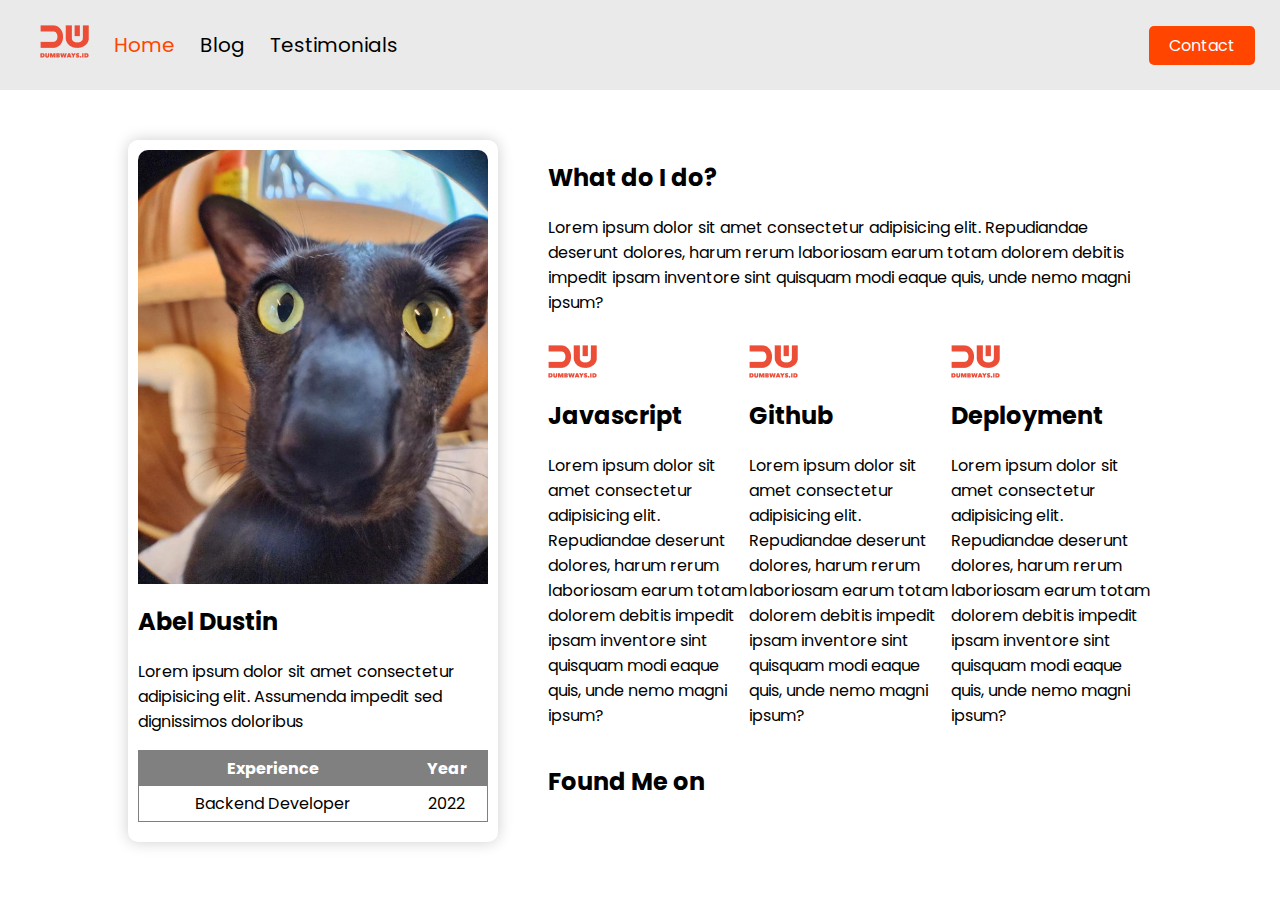
<file: index.html>
<html>
  <head>
    <title>Personal Web</title>
    <link rel="stylesheet" href="css/style.css" />
    <link
      rel="stylesheet"
      href="https://cdnjs.cloudflare.com/ajax/libs/font-awesome/6.4.0/css/all.min.css"
      integrity="sha512-iecdLmaskl7CVkqkXNQ/ZH/XLlvWZOJyj7Yy7tcenmpD1ypASozpmT/E0iPtmFIB46ZmdtAc9eNBvH0H/ZpiBw=="
      crossorigin="anonymous"
      referrerpolicy="no-referrer"
    />
  </head>
  <body>
    <nav>
      <div class="nav-left">
        <ul>
          <li>
            <img src="assets/images/logo.png" alt="dumbways_logo" />
          </li>
          <li class="item-collapse">
            <a class="active" href="index.html">Home</a>
          </li>
          <li class="item-collapse">
            <a href="blog.html">Blog</a>
          </li>
          <li class="item-collapse">
            <a href="testimonials.html">Testimonials</a>
          </li>
        </ul>
      </div>
      <div class="nav-right item-collapse">
        <a href="contact.html">Contact</a>
      </div>
      <div class="nav-right" id="barsmenu">
        <button
          style="background-color: transparent; border: none; cursor: pointer"
          onclick="openHamburger()"
        >
          <i class="fa-2x fa-solid fa-bars"></i>
        </button>
      </div>
    </nav>

    <div class="hamburger-nav-container" id="hamburger-nav-container">
      <a href="index.html" class="hamburger-active">Home</a>
      <a href="blog.html">Blog</a>
      <a href="testimonials.html">Testimonials</a>
      <a href="contact.html">Contact</a>
    </div>

    <div class="container">
      <section>
        <div class="left">
          <div
            style="
              width: 350px;
              margin: 0 auto;
              padding: 10px;
              border-radius: 10px;
              box-shadow: 0 0 15px #cecece;
            "
            class="card-container"
          >
            <img
              style="width: 100%; border-radius: 10px 10px 0 0"
              src="assets/images/image.jpg"
              alt="gambar wibu"
            />
            <h2>Abel Dustin</h2>
            <p>
              Lorem ipsum dolor sit amet consectetur adipisicing elit. Assumenda
              impedit sed dignissimos doloribus
            </p>

            <table
              style="
                border: 1px solid grey;
                width: 100%;
                text-align: center;
                border-collapse: collapse;
                margin-bottom: 10px;
              "
              cellpadding="5px"
            >
              <tr style="background-color: grey; color: white">
                <th>Experience</th>
                <th>Year</th>
              </tr>
              <tr>
                <td>Backend Developer</td>
                <td>2022</td>
              </tr>
            </table>
          </div>
        </div>
        <div class="right">
          <h2>What do I do?</h2>
          Lorem ipsum dolor sit amet consectetur adipisicing elit. Repudiandae
          deserunt dolores, harum rerum laboriosam earum totam dolorem debitis
          impedit ipsam inventore sint quisquam modi eaque quis, unde nemo magni
          ipsum?
          <div class="skill">
            <div>
              <img src="assets/images/logo.png" alt="" />
              <h2>Javascript</h2>
              <p>
                Lorem ipsum dolor sit amet consectetur adipisicing elit.
                Repudiandae deserunt dolores, harum rerum laboriosam earum totam
                dolorem debitis impedit ipsam inventore sint quisquam modi eaque
                quis, unde nemo magni ipsum?
              </p>
            </div>
            <div>
              <img src="assets/images/logo.png" alt="" />
              <h2>Github</h2>
              <p>
                Lorem ipsum dolor sit amet consectetur adipisicing elit.
                Repudiandae deserunt dolores, harum rerum laboriosam earum totam
                dolorem debitis impedit ipsam inventore sint quisquam modi eaque
                quis, unde nemo magni ipsum?
              </p>
            </div>
            <div>
              <img src="assets/images/logo.png" alt="" />
              <h2>Deployment</h2>
              <p>
                Lorem ipsum dolor sit amet consectetur adipisicing elit.
                Repudiandae deserunt dolores, harum rerum laboriosam earum totam
                dolorem debitis impedit ipsam inventore sint quisquam modi eaque
                quis, unde nemo magni ipsum?
              </p>
            </div>
          </div>
          <div class="social-media">
            <h2>Found Me on</h2>
            <i class="fa-brands fa-facebook"></i>
            <i class="fa-brands fa-twitter"></i>
            <i class="fa-brands fa-instagram"></i>
          </div>
        </div>
      </section>
    </div>
    <script src="js/index.js"></script>
  </body>
</html>
</file>
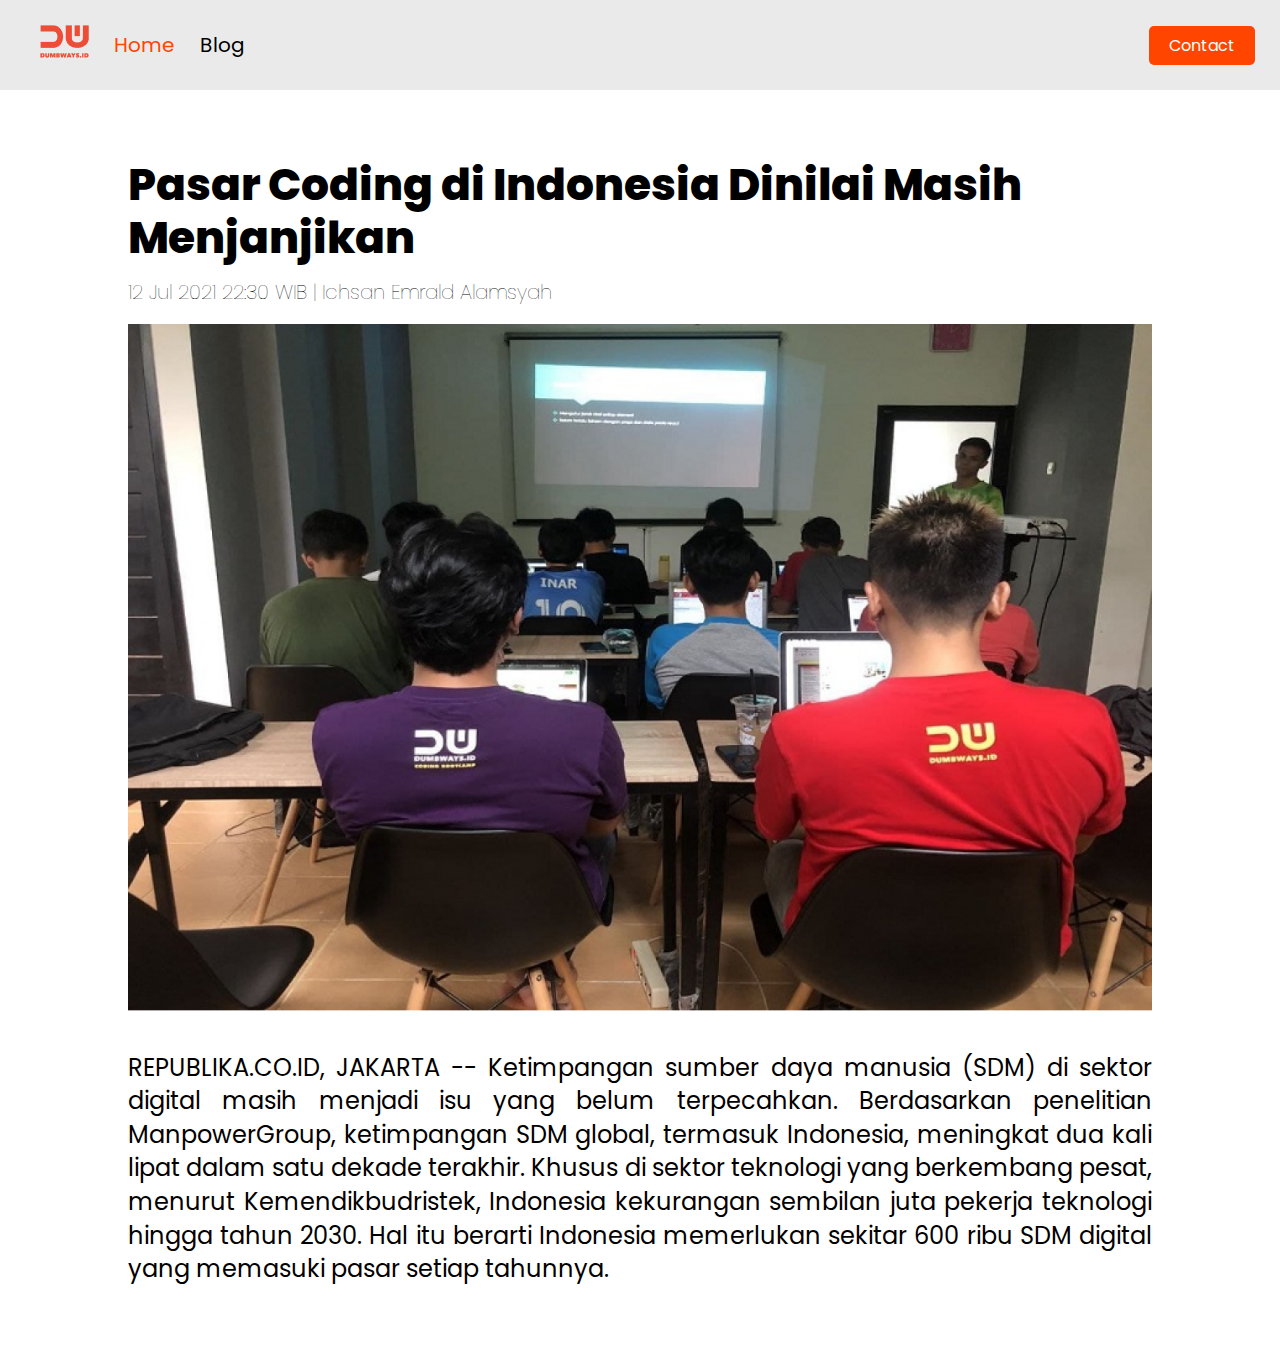
<file: blog-detail.html>
<html>
  <head>
    <title>Blog Detail</title>
    <link rel="stylesheet" href="css/blog.css" />
    <link rel="stylesheet" href="css/style.css" />
  </head>
  <body>
    <nav>
      <div class="nav-left">
        <ul>
          <li>
            <img src="assets/images/logo.png" alt="dumbways_logo" />
          </li>
          <li>
            <a class="active" href="index.html">Home</a>
          </li>
          <li>
            <a href="#">Blog</a>
          </li>
        </ul>
      </div>
      <div class="nav-right">
        <a href="contact.html">Contact</a>
      </div>
    </nav>

    <div class="blog-detail">
      <div class="blog-detail-container">
        <h1>Pasar Coding di Indonesia Dinilai Masih Menjanjikan</h1>
        <div class="author">12 Jul 2021 22:30 WIB | Ichsan Emrald Alamsyah</div>
        <img src="assets/images/blog-img-detail.png" alt="blog_detail" />
        <p>
          REPUBLIKA.CO.ID, JAKARTA -- Ketimpangan sumber daya manusia (SDM) di
          sektor digital masih menjadi isu yang belum terpecahkan. Berdasarkan
          penelitian ManpowerGroup, ketimpangan SDM global, termasuk Indonesia,
          meningkat dua kali lipat dalam satu dekade terakhir. Khusus di sektor
          teknologi yang berkembang pesat, menurut Kemendikbudristek, Indonesia
          kekurangan sembilan juta pekerja teknologi hingga tahun 2030. Hal itu
          berarti Indonesia memerlukan sekitar 600 ribu SDM digital yang
          memasuki pasar setiap tahunnya.
        </p>
      </div>
    </div>
  </body>
</html>
</file>
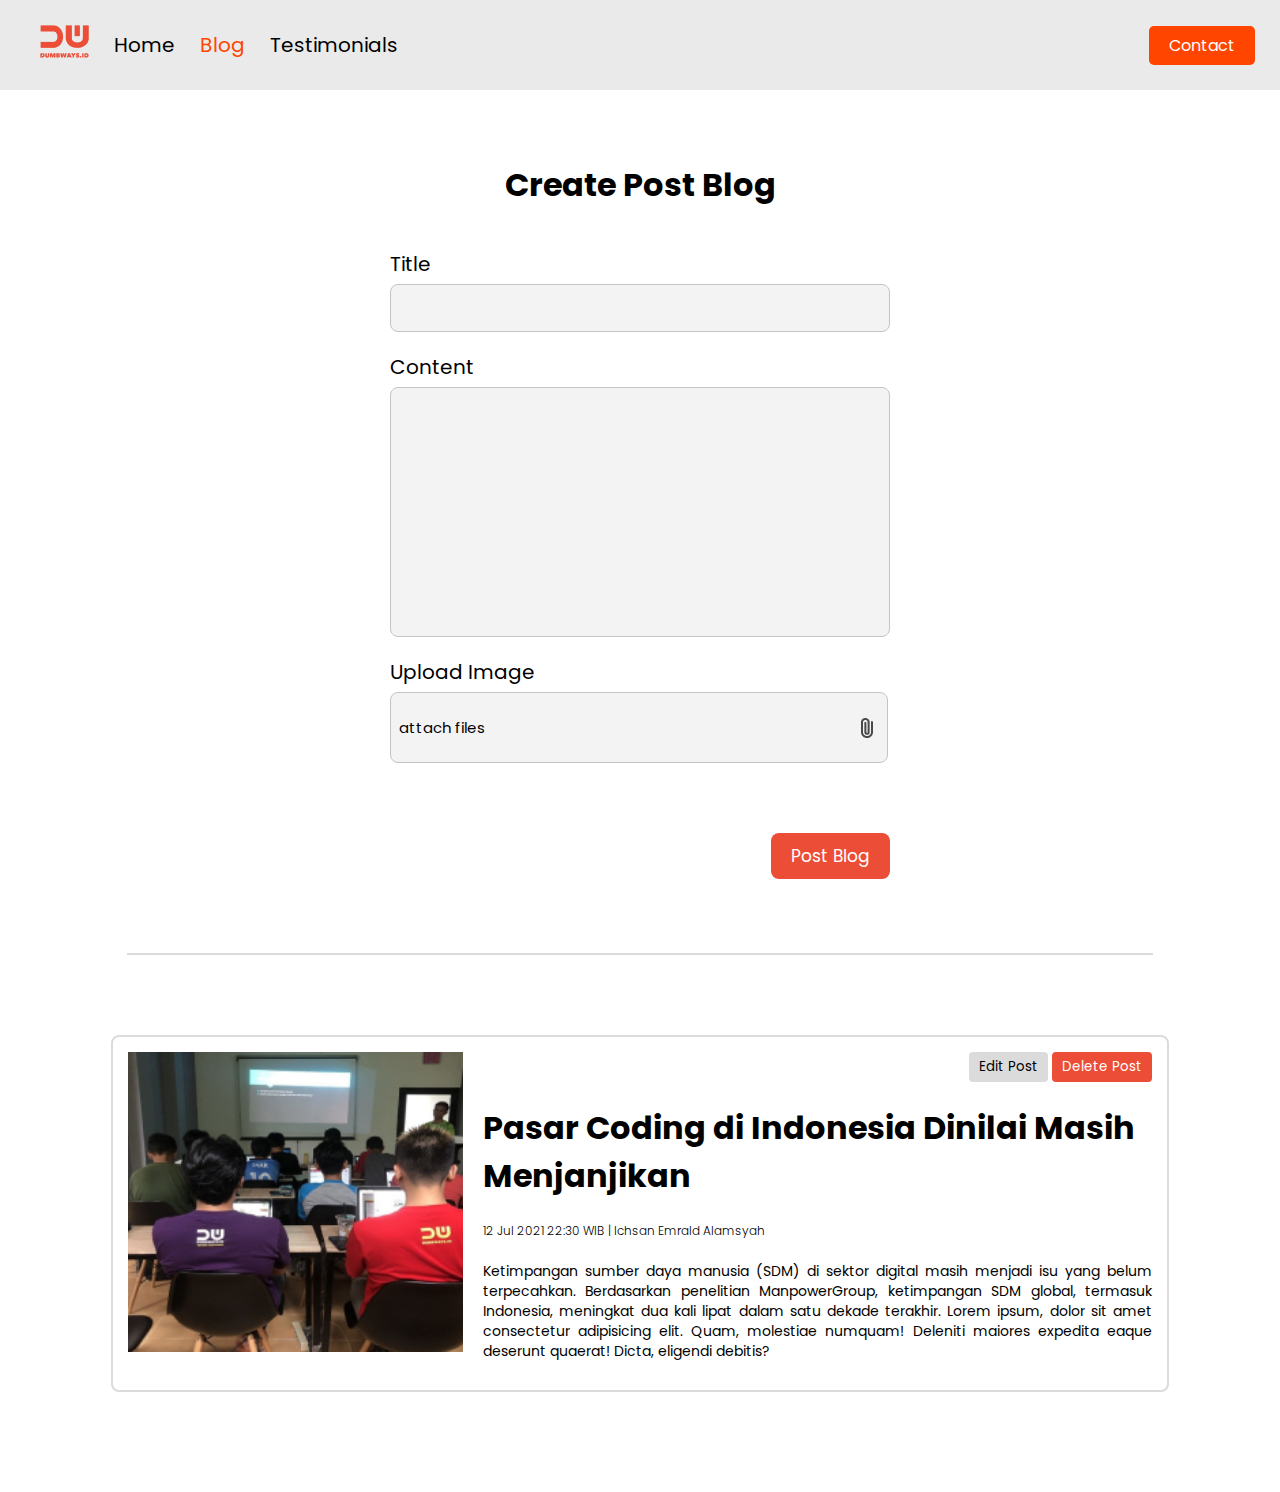
<file: blog.html>
<html>
  <head>
    <title>Blog Page</title>
    <link rel="stylesheet" href="css/style.css" />
    <link rel="stylesheet" href="css/blog.css" />
    <link
      rel="stylesheet"
      href="https://cdnjs.cloudflare.com/ajax/libs/font-awesome/6.4.0/css/all.min.css"
      integrity="sha512-iecdLmaskl7CVkqkXNQ/ZH/XLlvWZOJyj7Yy7tcenmpD1ypASozpmT/E0iPtmFIB46ZmdtAc9eNBvH0H/ZpiBw=="
      crossorigin="anonymous"
      referrerpolicy="no-referrer"
    />
  </head>
  <body>
    <nav>
      <div class="nav-left">
        <ul>
          <li>
            <img src="assets/images/logo.png" alt="dumbways_logo" />
          </li>
          <li class="item-collapse">
            <a href="index.html">Home</a>
          </li>
          <li class="item-collapse">
            <a class="active" href="blog.html">Blog</a>
          </li>
          <li class="item-collapse">
            <a href="testimonials.html">Testimonials</a>
          </li>
        </ul>
      </div>
      <div class="nav-right item-collapse">
        <a href="contact.html">Contact</a>
      </div>
      <div class="nav-right" id="barsmenu">
        <button
          style="background-color: transparent; border: none; cursor: pointer"
          onclick="openHamburger()"
        >
          <i class="fa-2x fa-solid fa-bars"></i>
        </button>
      </div>
    </nav>

    <div class="hamburger-nav-container" id="hamburger-nav-container">
      <a href="index.html">Home</a>
      <a href="blog.html" class="hamburger-active">Blog</a>
      <a href="testimonials.html">Testimonials</a>
      <a href="contact.html">Contact</a>
    </div>

    <div class="blog">
      <div class="blog-form">
        <div class="form-container">
          <form onsubmit="addBlog(event)">
            <h1>Create Post Blog</h1>
            <div>
              <label for="input-blog-title">Title</label>
              <input type="text" id="input-blog-title" />
            </div>
            <div>
              <label for="input-blog-content">Content</label>
              <textarea id="input-blog-content"></textarea>
            </div>
            <div>
              <label>Upload Image</label>
              <div class="input-blog-image-group">
                <label for="input-blog-image">
                  <p>attach files</p>
                  <img src="assets/images/file.png" alt="file" />
                </label>
                <input type="file" id="input-blog-image" hidden />
              </div>
            </div>
            <div class="button-group">
              <button>Post Blog</button>
            </div>
          </form>
        </div>
      </div>

      <hr class="line" />

      <div id="contents" class="blog-list">
        <div class="blog-list-item">
          <div class="blog-image">
            <img src="assets/images/blog-img.png" alt="blog_img" />
          </div>
          <div class="blog-content">
            <div class="btn-group">
              <button class="btn-edit">Edit Post</button>
              <button class="btn-delete">Delete Post</button>
            </div>
            <h1>
              <a href="blog-detail.html" target="_blank"
                >Pasar Coding di Indonesia Dinilai Masih Menjanjikan</a
              >
            </h1>
            <div class="detail-blog-content">
              12 Jul 2021 22:30 WIB | Ichsan Emrald Alamsyah
            </div>
            <p>
              Ketimpangan sumber daya manusia (SDM) di sektor digital masih
              menjadi isu yang belum terpecahkan. Berdasarkan penelitian
              ManpowerGroup, ketimpangan SDM global, termasuk Indonesia,
              meningkat dua kali lipat dalam satu dekade terakhir. Lorem ipsum,
              dolor sit amet consectetur adipisicing elit. Quam, molestiae
              numquam! Deleniti maiores expedita eaque deserunt quaerat! Dicta,
              eligendi debitis?
            </p>
          </div>
        </div>
      </div>
    </div>

    <script src="js/blog.js"></script>
    <script src="js/index.js"></script>
  </body>
</html>
</file>
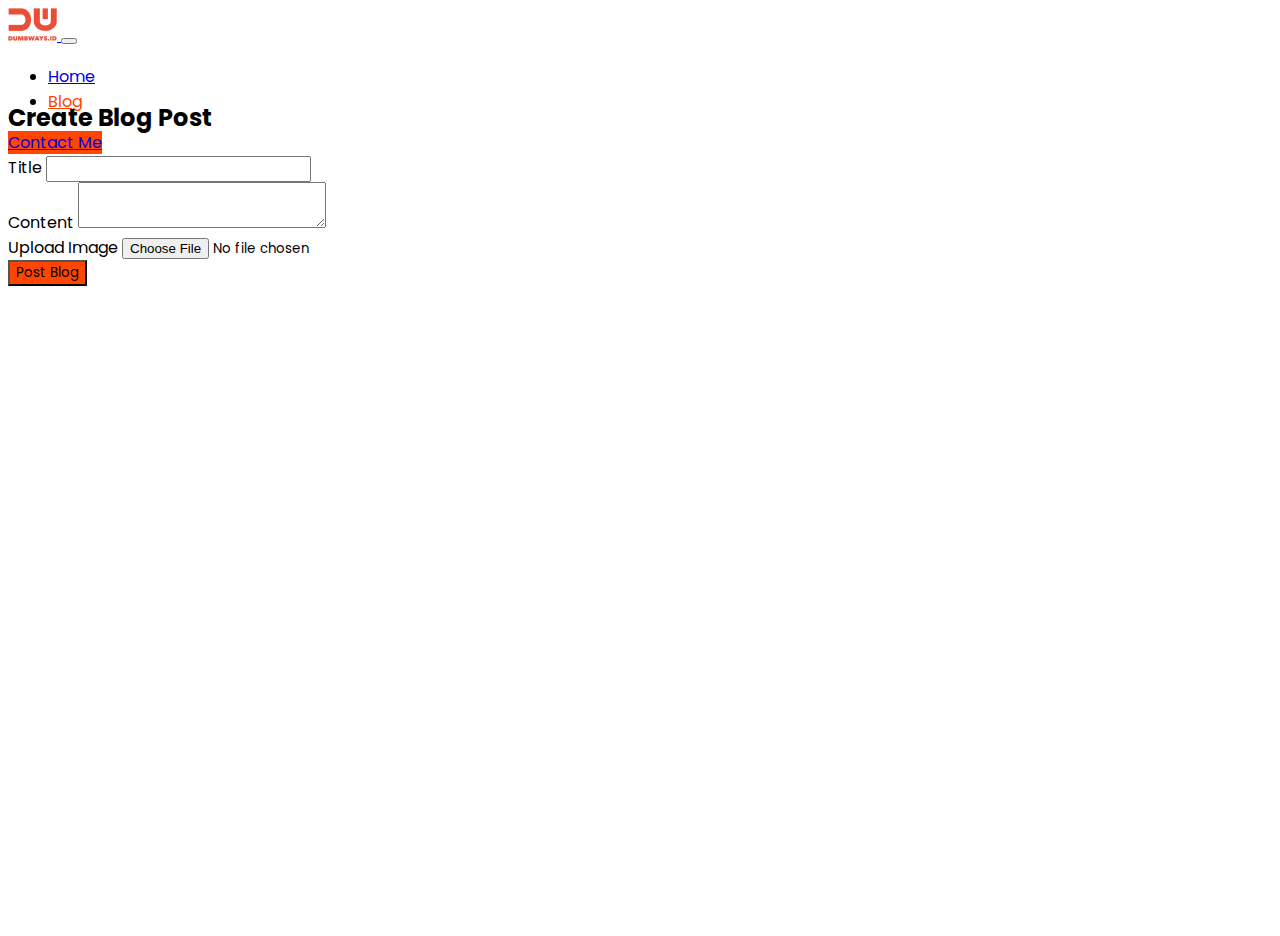
<file: form-blog.html>
<html>
  <head>
    <title>Blog Post</title>
    <link rel="stylesheet" href="css/form-blog.css" />
    <link
      href="https://cdn.jsdelivr.net/npm/bootstrap@5.3.0/dist/css/bootstrap.min.css"
      rel="stylesheet"
      integrity="sha384-9ndCyUaIbzAi2FUVXJi0CjmCapSmO7SnpJef0486qhLnuZ2cdeRhO02iuK6FUUVM"
      crossorigin="anonymous"
    />
  </head>
  <body>
    <nav class="navbar navbar-expand-lg bg-light">
      <div class="container">
        <a class="navbar-brand" href="#">
          <img src="assets/images/logo.png" />
        </a>
        <button
          class="navbar-toggler"
          type="button"
          data-bs-toggle="collapse"
          data-bs-target="#navbarTogglerDemo02"
          aria-control="navbarTogglerDemo02"
          aria-expanded="false"
          aria-label="Toggle Navigation"
        >
          <span class="navbar-toggler-icon"></span>
        </button>
        <div class="collapse navbar-collapse" id="navbarTogglerDemo02">
          <ul class="navbar-nav me-auto mb-2 mb-lg-0">
            <li class="nav-item">
              <a class="nav-link" aria-current="page" href="#">Home</a>
            </li>
            <li class="nav-item">
              <a
                class="nav-link active text-orange fw-bold"
                aria-current="page"
                href="#"
                >Blog</a
              >
            </li>
          </ul>
          <a href="#" class="btn bg-orange text-white px-2">Contact Me</a>
        </div>
      </div>
    </nav>

    <div
      class="container-fluid d-flex justify-content-center align-items-center"
    >
      <div class="container-form">
        <h2 class="mb-3 text-center">Create Blog Post</h2>
        <form action="">
          <div class="mb-3">
            <label for="inputTitle" class="form-label">Title</label>
            <input type="text" id="inputTitle" class="form-control" />
          </div>
          <div class="mb-3">
            <label for="inputContent" class="form-label">Content</label>
            <textarea id="inputContent" class="form-control"></textarea>
          </div>
          <div class="mb-3">
            <label for="inputImage" class="form-label">Upload Image</label>
            <input type="file" id="inputImage" class="form-control" />
          </div>
          <div class="d-grip gap-2 d-md-flex justify-content-md-end">
            <button type="button" class="btn bg-orange text-white">
              Post Blog
            </button>
          </div>
        </form>
      </div>
    </div>
    <script
      src="https://cdn.jsdelivr.net/npm/bootstrap@5.3.0/dist/js/bootstrap.bundle.min.js"
      integrity="sha384-geWF76RCwLtnZ8qwWowPQNguL3RmwHVBC9FhGdlKrxdiJJigb/j/68SIy3Te4Bkz"
      crossorigin="anonymous"
    ></script>
  </body>
</html>
</file>
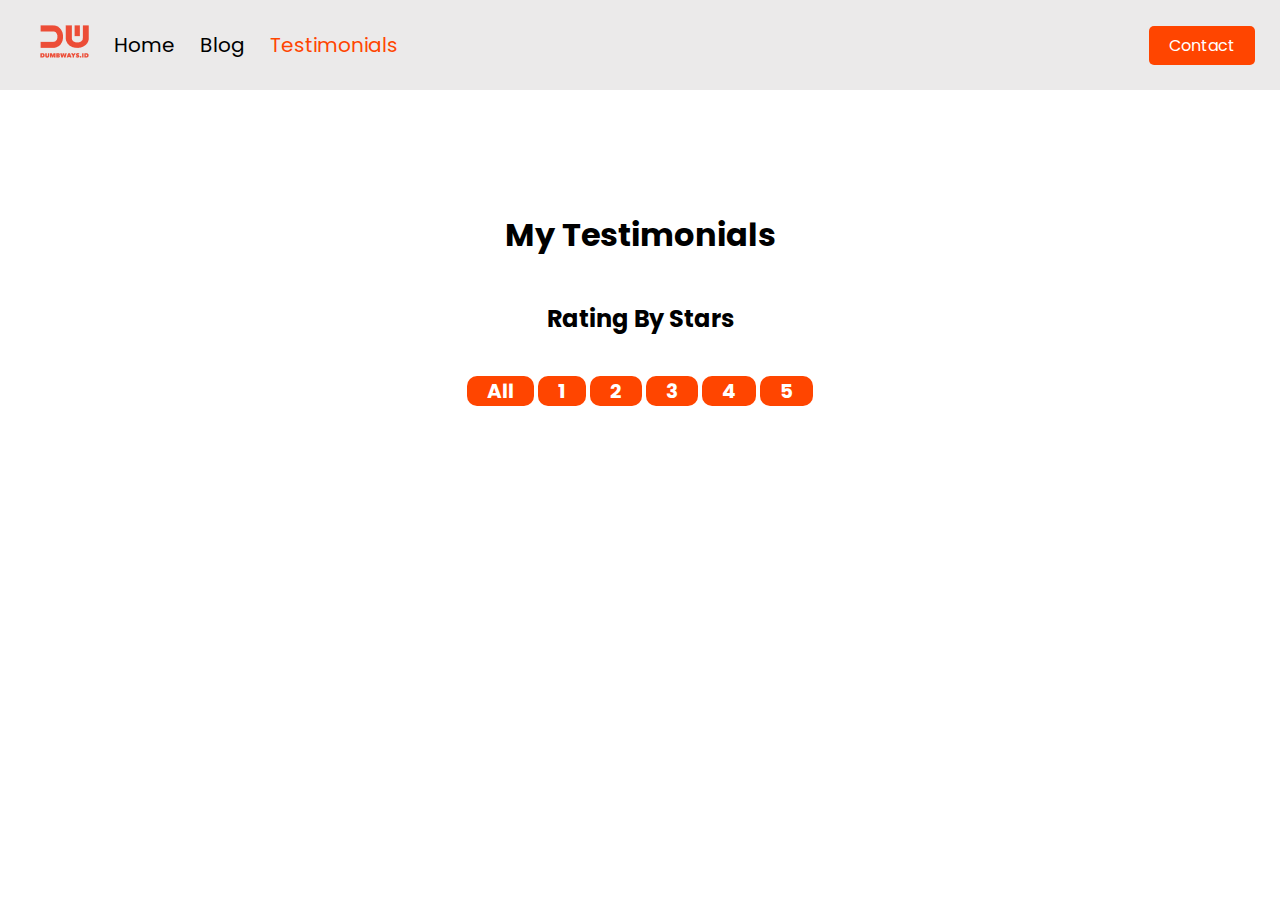
<file: testimonials.html>
<html>
  <head>
    <title>Testimonials</title>
    <link rel="stylesheet" href="css/style.css" />
    <link rel="stylesheet" href="css/testimonials.css" />
    <link
      rel="stylesheet"
      href="https://cdnjs.cloudflare.com/ajax/libs/font-awesome/6.4.0/css/all.min.css"
      integrity="sha512-iecdLmaskl7CVkqkXNQ/ZH/XLlvWZOJyj7Yy7tcenmpD1ypASozpmT/E0iPtmFIB46ZmdtAc9eNBvH0H/ZpiBw=="
      crossorigin="anonymous"
      referrerpolicy="no-referrer"
    />
  </head>
  <body>
    <nav>
      <div class="nav-left">
        <ul>
          <li>
            <img src="assets/images/logo.png" alt="dumbways_logo" />
          </li>
          <li class="item-collapse">
            <a href="index.html">Home</a>
          </li>
          <li class="item-collapse">
            <a href="blog.html">Blog</a>
          </li>
          <li class="item-collapse">
            <a class="active" href="testimonials.html">Testimonials</a>
          </li>
        </ul>
      </div>
      <div class="nav-right item-collapse">
        <a href="contact.html">Contact</a>
      </div>
      <div class="nav-right" id="barsmenu">
        <button
          style="background-color: transparent; border: none; cursor: pointer"
          onclick="openHamburger()"
        >
          <i class="fa-2x fa-solid fa-bars"></i>
        </button>
      </div>
    </nav>

    <div class="hamburger-nav-container" id="hamburger-nav-container">
      <a href="index.html">Home</a>
      <a href="blog.html">Blog</a>
      <a href="testimonials.html" class="hamburger-active">Testimonials</a>
      <a href="contact.html">Contact</a>
    </div>

    <div class="container">
      <h1>My Testimonials</h1>
      <div class="container-rating">
        <h2>Rating By Stars</h2>
        <div class="rating">
          <button class="rating-btn" onclick="getAllTestimonials()">All</button>
          <button class="rating-btn" onclick="getFilteredTestimonials(1)">
            1 <i class="fa-solid fa-star"></i>
          </button>
          <button class="rating-btn" onclick="getFilteredTestimonials(2)">
            2 <i class="fa-solid fa-star"></i>
          </button>
          <button class="rating-btn" onclick="getFilteredTestimonials(3)">
            3 <i class="fa-solid fa-star"></i>
          </button>
          <button class="rating-btn" onclick="getFilteredTestimonials(4)">
            4 <i class="fa-solid fa-star"></i>
          </button>
          <button class="rating-btn" onclick="getFilteredTestimonials(5)">
            5 <i class="fa-solid fa-star"></i>
          </button>
        </div>
      </div>
      <section class="testimonials" id="testimonials">
        <!-- <div class="testimonial">
          <img
            src="assets/images/profile/profile.png"
            alt=""
            class="profile-testimonial"
          />
          <p class="quote">
            Lorem ipsum dolor sit amet, consectetur adipiscing elit. Nullam eget
            lectus eu libero venenatis gravida eget vel odio.
          </p>
          <p class="author">- Abel Dustin</p>
        </div>

        <div class="testimonial">
          <img
            src="assets/images/profile/profile.png"
            alt=""
            class="profile-testimonial"
          />
          <p class="quote">
            Lorem ipsum dolor sit amet, consectetur adipiscing elit. Nullam eget
            lectus eu libero venenatis gravida eget vel odio.
          </p>
          <p class="author">- Abel Dustin</p>
        </div>

        <div class="testimonial">
          <img
            src="assets/images/profile/profile.png"
            alt=""
            class="profile-testimonial"
          />
          <p class="quote">
            Lorem ipsum dolor sit amet, consectetur adipiscing elit. Nullam eget
            lectus eu libero venenatis gravida eget vel odio.
          </p>
          <p class="author">- Abel Dustin</p>
        </div> -->
      </section>
    </div>

    <script src="js/index.js"></script>
    <script src="js/ajax.js"></script>
  </body>
</html>
</file>
<file: css/style.css>
@import url("https://fonts.googleapis.com/css2?family=Poppins&display=swap");

* {
  text-decoration: none;
  font-family: "Poppins", sans-serif;
}

body {
  margin: 0;
  padding: 0;
}

nav {
  background-color: #ebeaea;
  display: flex;
  align-items: center;
  height: 10vh;
}

nav ul {
  display: flex;
  list-style-type: none;
  align-items: center;
}

nav ul li {
  margin-right: 25px;
  font-size: 20px;
}

nav ul li a {
  color: black;
}

nav ul li .active {
  color: orangered;
}

.nav-left {
  flex: 50%;
  /* mengatur lebarnya */
}

.nav-right {
  flex: 50%;
  text-align: end;
  margin-right: 25px;
}

.nav-right a {
  background-color: orangered;
  padding: 8px 20px;
  color: white;
  border-radius: 5px;
}

.container {
  display: flex;
  justify-content: center;
  margin: 50px 0;
  align-items: center;
}

section {
  display: flex;
  width: 80%;
}

.left {
  flex: 30%;
}

.right {
  flex: 70%;
  margin-left: 50px;
}

.skill {
  display: flex;
  margin-top: 30px;
}

.social-media i {
  margin-right: 20px;
  font-size: 30px;
}

#barsmenu {
  display: none;
}

.hamburger-nav-container {
  font-size: 23px;
  list-style-type: none;
  display: none;
}

.hamburger-nav-container a {
  text-decoration: none;
  color: #fff;
  background-color: #9a9a9a;
  display: flex;
  align-items: center;
  justify-content: center;
  padding: 10px;
  border: 1px solid #fff;
}

.hamburger-nav-container .hamburger-active {
  text-decoration: none;
  color: #fff;
  background-color: orangered;
  display: flex;
  align-items: center;
  justify-content: center;
  padding: 10px;
  border: 1px solid #fff;
}

@media only screen and (max-width: 900px) {
  .card-container {
    width: 100%;
  }

  .left {
    flex: 100%;
    display: flex;
    justify-content: center;
  }

  .right {
    margin-left: 0;
  }

  section {
    flex-direction: column;
    align-items: center;
  }
}

@media only screen and (max-width: 550px) {
  .skill {
    flex-direction: column;
  }

  .item-collapse {
    display: none;
  }

  #barsmenu {
    display: block;
  }
}
</file>
<file: css/blog.css>
.blog-form {
  padding: 50px 0;
  display: flex;
  justify-content: center;
}

.blog-form .form-container {
  width: 500px;
}

.blog-form .form-container h1 {
  text-align: center;
  margin-bottom: 40px;
}

.blog-form form label {
  font-size: 20px;
  font-weight: 400;
}

.blog-form form input,
textarea {
  width: 100%;
  font-size: 20px;
  font-weight: 400;
  padding: 8px;
  margin-top: 5px;
  margin-bottom: 20px;
  background: #f4f3f3;
  border: 1px solid #c4c4c4;
  border-radius: 8px;
  resize: none;
}

.blog-form form textarea {
  height: 250px;
}

.blog-form form .input-blog-image-group {
  width: 96%;
  font-size: 20px;
  font-weight: 400;
  padding: 8px;
  margin-top: 5px;
  margin-bottom: 20px;
  background: #f4f3f3;
  border: 1px solid #c4c4c4;
  border-radius: 8px;
  cursor: pointer;
}

.blog-form form .input-blog-image-group label p {
  font-size: 15px;
}

.blog-form form .input-blog-image-group label {
  cursor: pointer;
  display: flex;
  align-items: center;
  justify-content: space-between;
}

.blog-form form .button-group {
  text-align: right;
}

.blog-form form button {
  margin-top: 50px;
  padding: 10px 20px;
  font-size: 17px;
  background: #ec4d37;
  border-radius: 8px;
  border: none;
  color: #fff;
  cursor: pointer;
}

.blog .line {
  border: 1px solid #dbdbdb;
  width: 80%;
  margin-left: auto;
  margin-right: auto;
}

/* Blog List */
.blog .blog-list {
  margin-top: 80px;
  margin-bottom: 80px;
  display: flex;
  align-items: center;
  flex-direction: column;
}

.blog .blog-list .blog-list-item {
  width: 80%;
  padding: 15px;
  margin-bottom: 20px;
  border: 2px solid #dbdbdb;
  border-radius: 8px;
  display: flex;
}

.blog .blog-list .blog-list-item .blog-image {
  flex: 1;
}

.blog .blog-list .blog-list-item .blog-image img {
  width: 100%;
  height: 300px;
  object-fit: cover;
}

.blog .blog-list .blog-list-item .blog-content {
  padding-left: 20px;
  flex: 2;
}

.blog .blog-list .btn-group {
  text-align: right;
  margin-bottom: 20px;
}

.blog .blog-list .btn-group .btn-edit {
  padding: 5px 10px;
  border: none;
  border-radius: 4px;
  background: #dbdbdb;
}

.blog .blog-list .btn-group .btn-delete {
  padding: 5px 10px;
  border: none;
  border-radius: 4px;
  background: #ec4d37;
  color: white;
}

.blog .blog-list h1 a {
  text-decoration: none;
  color: #000;
}

.blog .blog-list .detail-blog-content {
  font-weight: 300;
  font-size: 12px;
  line-height: 20px;
}

.blog .blog-list .blog-list-item p {
  margin-top: 20px;
  font-weight: normal;
  font-size: 14px;
  line-height: 20px;
  text-align: justify;
}

/* Blog Detail */
.blog-detail {
  display: flex;
  justify-content: center;
}

.blog-detail-container {
  width: 80%;
  margin: 40px 0;
}

.blog-detail-container img {
  width: 100%;
}

.blog-detail-container h1 {
  font-style: normal;
  font-weight: 800;
  font-size: 44px;
  line-height: 120%;
  margin-bottom: 15px;
}

.blog-detail-container .author {
  font-weight: 100;
  font-size: 20px;
  line-height: 120%;
  margin-bottom: 20px;
}

.blog-detail-container p {
  margin-top: 40px;
  font-style: normal;
  font-weight: normal;
  font-size: 24px;
  line-height: 140%;
  text-align: justify;
}

@media only screen and (max-width: 900px) {
  .blog .blog-list .blog-list-item {
    display: flex;
    flex-direction: column;
  }

  .blog .blog-list .blog-list-item .blog-image {
    margin-bottom: 20px;
  }
}

@media only screen and (max-width: 550px) {
  .blog-form .form-container {
    width: 90%;
  }
}
</file>
<file: css/form-blog.css>
@import url("https://fonts.googleapis.com/css2?family=Poppins&display=swap");

* {
  font-family: "Poppins", sans-serif;
}

.bg-orange {
  background-color: orangered !important;
}

.bg-orange:hover {
  background-color: #f57141 !important;
}

.text-orange {
  color: orangered !important;
}

nav {
  height: 8vh;
}

.container-fluid {
  height: 92vh;
}

.container-form {
  width: 450px;
}
</file>
<file: css/testimonials.css>
.container {
  padding: 50px 0;
  display: flex;
  flex-direction: column;
  align-items: center;
}

.testimonials {
  display: flex;
  flex-wrap: wrap;
  justify-content: center;
  margin-top: 30px;
  width: 100%;
}

.testimonial {
  width: 25%;
  margin: 0 15px 30px 15px;
  padding: 20px;
  background-color: #fff;
  box-shadow: 0 0 10px rgba(0, 0, 0, 0.2);
}

.testimonial .profile-testimonial {
  height: 200px;
  width: 100%;
  object-fit: cover;
}

.quote {
  font-size: 16px;
  font-style: italic;
  line-height: 1.5;
  margin-bottom: 20px;
}

.author {
  font-weight: bold;
  text-align: right;
}

.container-rating {
  display: flex;
  flex-direction: column;
  align-items: center;
}

.rating-btn {
  margin: 20px 0;
  padding: 0 20px;
  font-size: 20px;
  font-weight: bold;
  background-color: orangered;
  color: white;
  cursor: pointer;
  border: none;
  border-radius: 10px;
}

@media only screen and (max-width: 900px) {
  .testimonial {
    width: 40%;
  }
}

@media only screen and (max-width: 700px) {
  .testimonial {
    width: 80%;
  }
}
</file>
